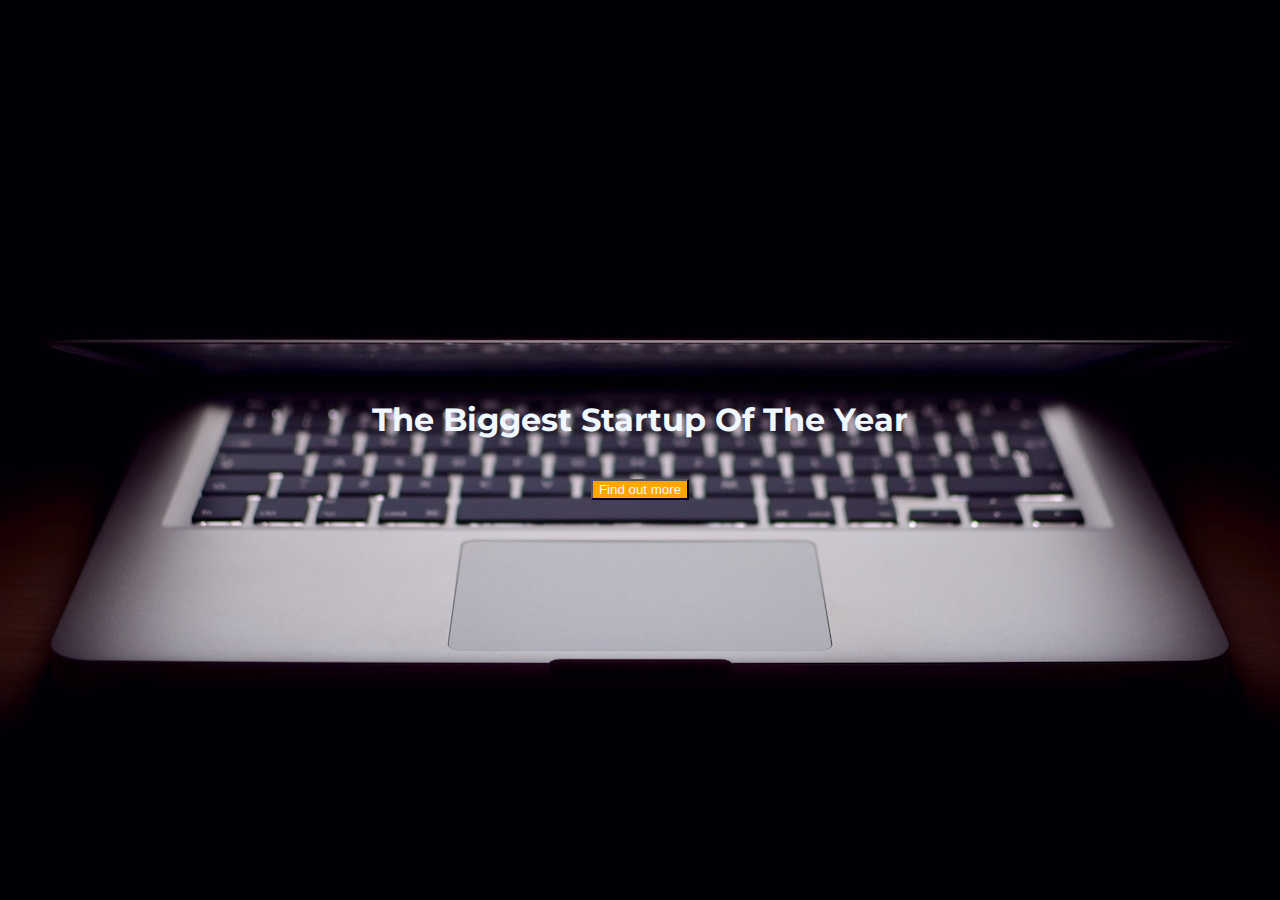
<file: index.html>
<!DOCTYPE html>
<html>
  <head>
    <title>Startup</title>

    <!-- Google Fonts -->
    <link
      href="https://fonts.googleapis.com/css?family=Montserrat"
      rel="stylesheet"
    />

    <!-- Bootstrap CSS from a CDN. This way you don't have to include the bootstrap file yourself -->
    <link
      href="https://cdn.jsdelivr.net/npm/bootstrap@5.1.3/dist/css/bootstrap.min.css"
      rel="stylesheet"
      integrity="sha384-1BmE4kWBq78iYhFldvKuhfTAU6auU8tT94WrHftjDbrCEXSU1oBoqyl2QvZ6jIW3"
      crossorigin="anonymous"
    />

    <!-- Your own stylesheet -->
    <link rel="stylesheet" type="text/css" href="style.css" />
  </head>
  <body>
    <main>
      <h1>The biggest startup of the year</h1>
      <form action="./page2.html">
        <button class="btn btn-primary find">Find out more</button>
      </form>
    </main>
  </body>
</html>
</file>
<file: style.css>
body,
html {
  width: 100%;
  height: 100%;
  font-family: "Montserrat", sans-serif;
  margin: 0;
  padding: 0;
}
h1 {
  text-align: center;
  text-transform: capitalize;
  margin-top: 100px;
  background-color: transparent;
  margin: 0;
  padding: 0;
  color: aliceblue;
}
main {
  background-image: url(./header.jpg);
  width: 100vw;
  height: 100vh;
  object-fit: contain;
  background-repeat: no-repeat;
  background-position: center;
  margin: 0;
  display: flex;
  justify-content: center;
  align-items: center;
  flex-direction: column;
}
.find {
  color: aliceblue;
  background-color: orange;
  margin-top: 40px;
}
.find:hover {
  background-color: orangered;
}
</file>
